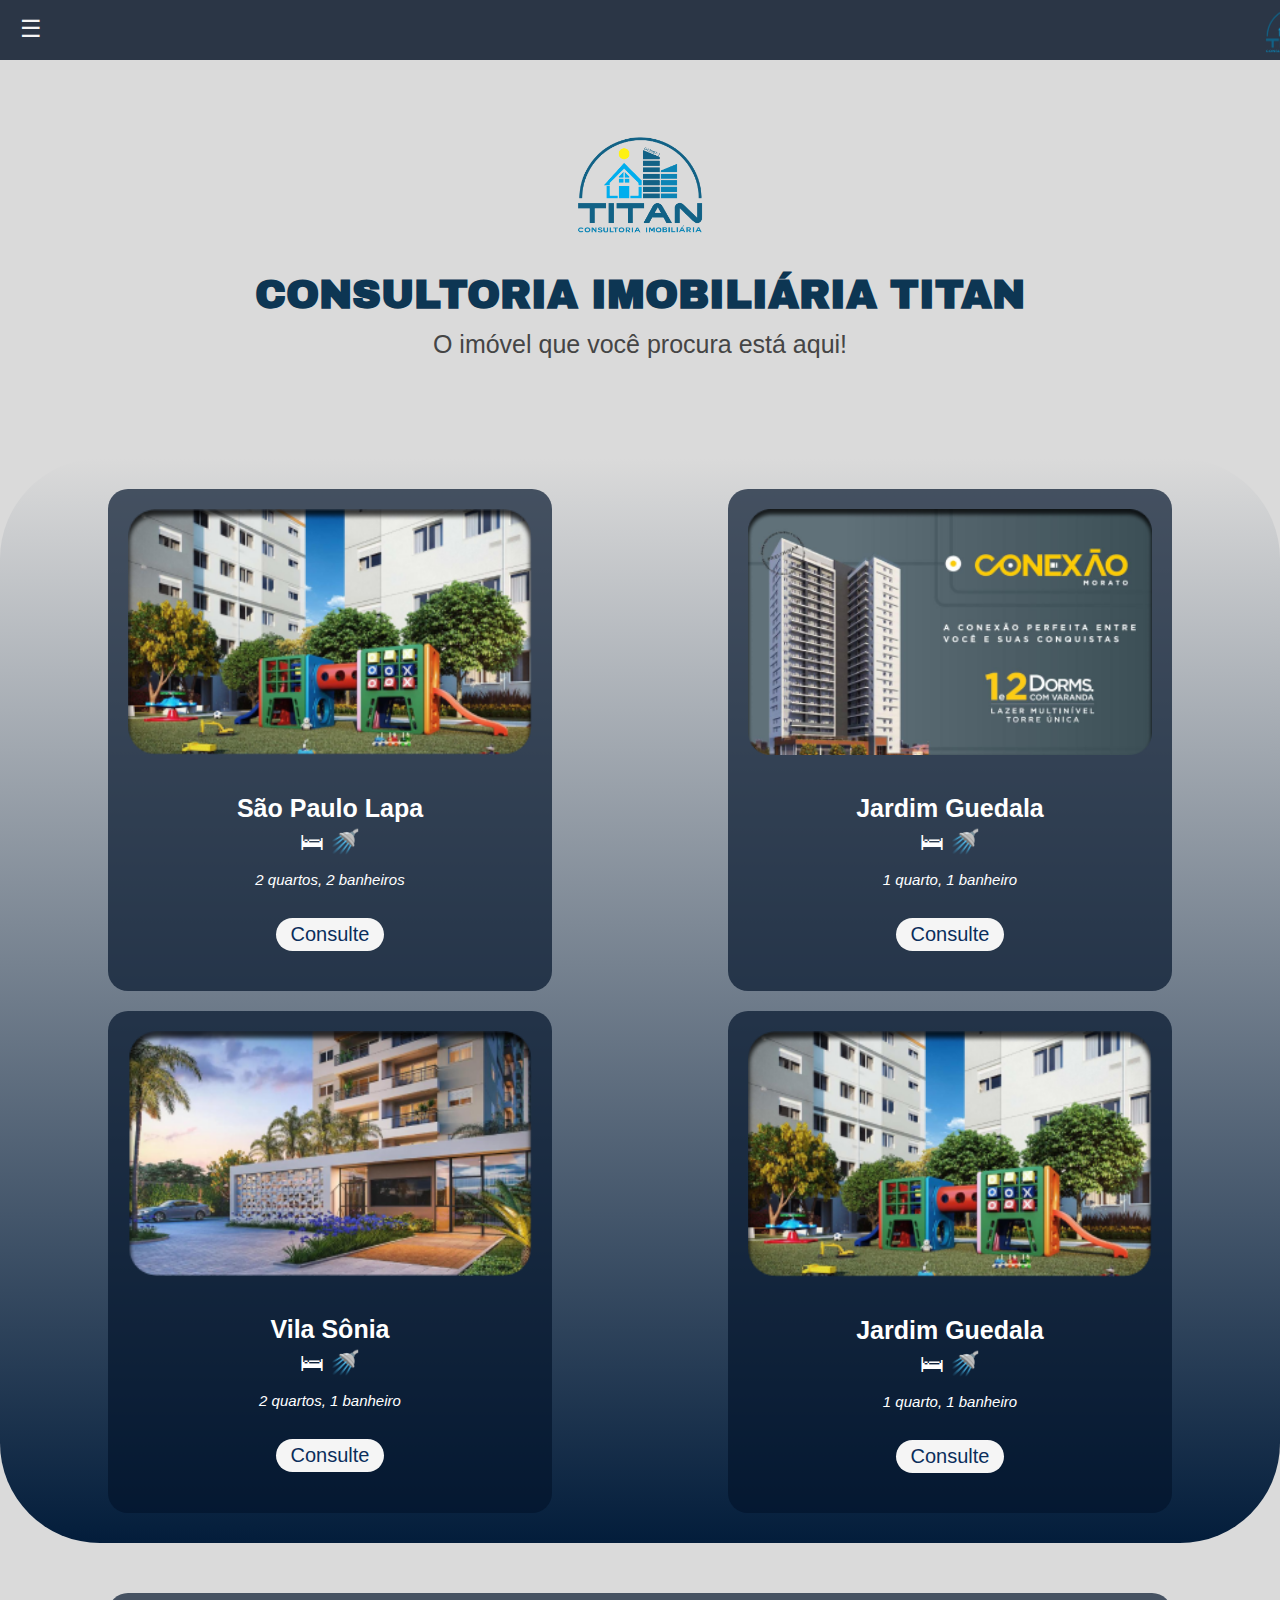
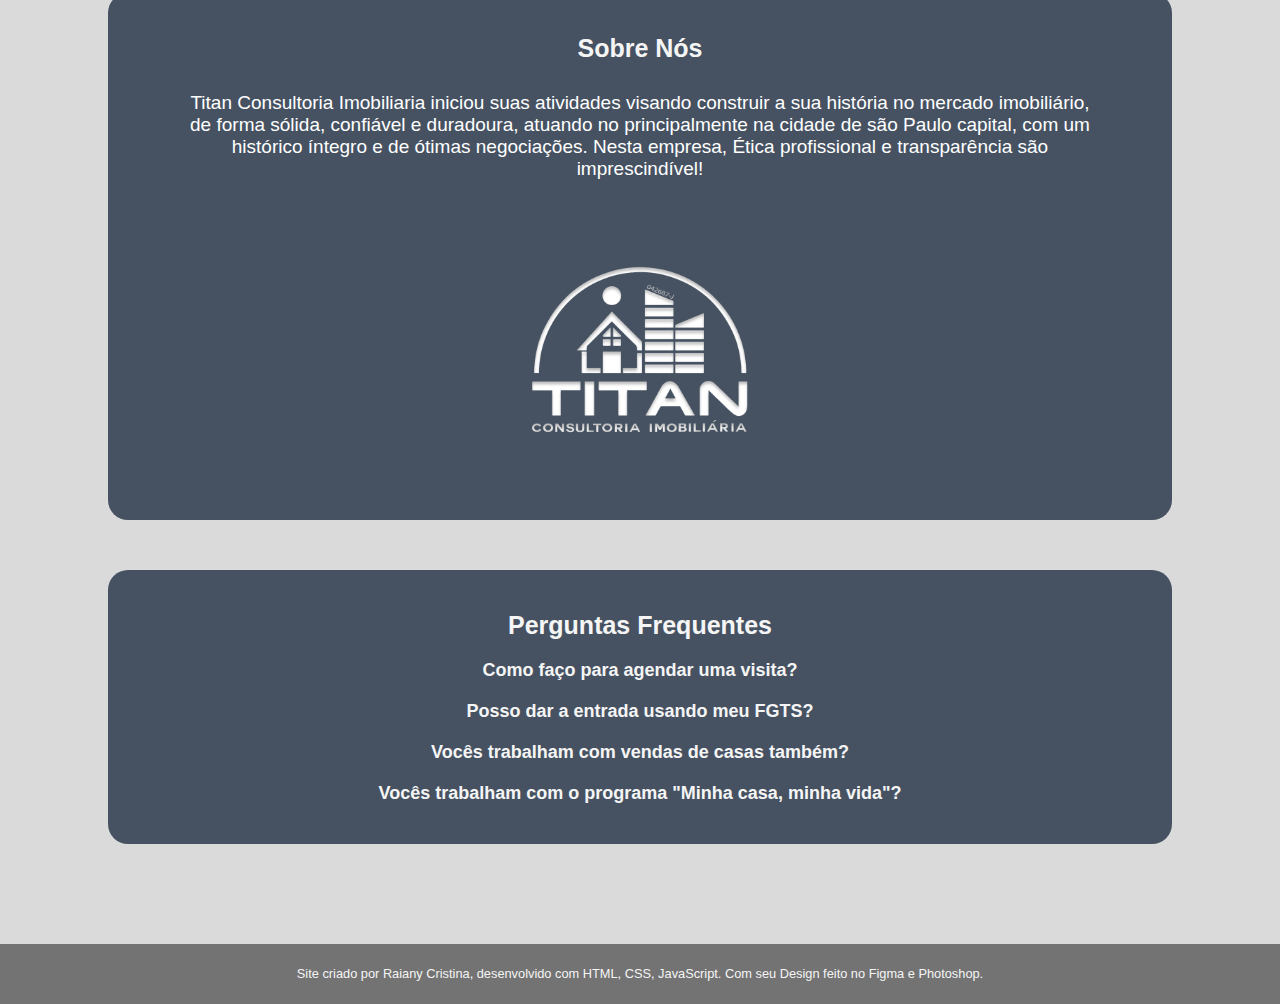
<file: index.html>
<!DOCTYPE html>
<html lang="pt">
<head>
    <link rel="stylesheet" href="./css/main.css">
    <meta charset="UTF-8">
    <meta http-equiv="X-UA-Compatible" content="IE=edge">
    <meta name="viewport" content="width=device-width, initial-scale=1.0">
    <title>Titan Consultoria</title>
</head>
<body>
<div class="overlay" id="overlay"></div>
<div class="menu-lateral" id="menuLateral">
    <nav class="menu">
        <a href="#">Home</a>
        <a href="vendas.html">Vendas</a>
        <a href="contato.html">Contato</a>
        <a href="sobre.html">Sobre nós</a>
    </nav>
</div>
<header>
    <div class="logo">
        <img src="./img/logo.png" alt="Logo" />
    </div>
    <button class="menu-toggle" id="menuToggle">&#9776;</button>
</header>
<main>
    <div class="principal">
        <img class="logo2" src="img/logo.png" alt="Logo" />
        <h1>CONSULTORIA IMOBILIÁRIA TITAN</h1>
        <p class="paragrafo2">O imóvel que você procura está aqui!</p>
    </div>
    <div class="box-lateral">
    </div>
    <div class="featured-boxes">
        <div class="featured-box">
            <img src="img/foto1.png" alt="São Paulo Lapa" />
            <h3>São Paulo Lapa</h3>
            <div class="symbol">&#128719; &#128703;</div>
            <p>2 quartos, 2 banheiros</p>
            <button class="consult-button">Consulte</button>
        </div>
        <div class="featured-box">
            <img src="img/foto3.png" alt="Jardim Guedala" />
            <h3>Jardim Guedala</h3>
            <div class="symbol">&#128719; &#128703;</div>
            <p>1 quarto, 1 banheiro</p>
            <button class="consult-button">Consulte</button>
        </div>
        <div class="featured-box">
            <img src="img/foto2.png" alt="Vila Sônia" />
            <h3>Vila Sônia</h3>
            <div class="symbol">&#128719; &#128703;</div>
            <p>2 quartos, 1 banheiro</p>
            <button class="consult-button">Consulte</button>
        </div>
        <div class="featured-box">
            <img src="img/foto1.png" alt="Jardim Guedala" />
            <h3>Jardim Guedala</h3>
            <div class="symbol">&#128719; &#128703;</div>
            <p>1 quarto, 1 banheiro</p>
            <button class="consult-button">Consulte</button>
        </div>
    </div>
    <div class="about-us-box">
        <h2>Sobre Nós</h2>
        <div class="about-us-content">
            <p>Titan Consultoria Imobiliaria iniciou suas atividades visando construir a sua história no mercado imobiliário, de forma sólida, confiável e duradoura, atuando no principalmente na cidade de são Paulo capital, com um histórico íntegro e de ótimas negociações. Nesta empresa, Ética profissional e transparência são imprescindível!</p>
            <img src="img/logo branco.png" alt="Sobre Nós" />
        </div>
    </div>
    <div class="faq-box">
        <h2>Perguntas Frequentes</h2>
        <div class="faq-question">
            <h3>Como faço para agendar uma visita?</h3>
            <div class="faq-answer">Para agendar, basta entrar em contato conosco, pelo WhatsApp, email etc. email: raianyoc@gmail.com.</div>
        </div>
        <div class="faq-question">
            <h3>Posso dar a entrada usando meu FGTS?</h3>
            <div class="faq-answer">Pode sim! Entre em contato com a gente para saber mais.</div>
        </div>
        <div class="faq-question">
            <h3>Vocês trabalham com vendas de casas também?</h3>
            <div class="faq-answer">Não, trabalhamos apenas com vendas de apartamentos!</div>
        </div>
        <div class="faq-question">
            <h3>Vocês trabalham com o programa "Minha casa, minha vida"?</h3>
            <div class="faq-answer">Sim! Trabalhamos com este programa por todo estado de São Paulo!</div>
        </div>

    </div> 
</main>
<footer>
    <p>Site criado por Raiany Cristina, desenvolvido com HTML, CSS, JavaScript. Com seu Design feito no Figma e Photoshop.</p>
</footer>
<script src="main.js"></script>
</body>
</html>
</file>
<file: css/main.css>
@import url('https://fonts.googleapis.com/css2?family=Archivo+Black&display=swap');

/* Estilos gerais */
body {
  margin: 0;
  padding: 0;
  font-family: Arial, sans-serif;
  background-attachment: fixed;
  background-repeat: no-repeat;
  background-size: cover;
  color: #202020;
  background-color: rgb(218, 218, 218);
  align-items: center;
}


/* Menu lateral */
.overlay {
  position: fixed;
  top: 0;
  left: 0;
  width: 100%;
  height: 100%;
  background-color: rgba(0, 0, 0, 0.5);
  z-index: 100;
  display: none;
}

.menu-lateral {
  position: fixed;
  top: 0;
  left: -250px;
  width: 250px;
  height: 100%;
  background-color: rgba(2, 16, 36, 0.813);
  transition: left 0.3s ease-in-out;
  z-index: 101;
}

.menu-lateral .menu {
  display: flex;
  flex-direction: column;
  align-items: center;
  padding-top: 60px;
}

.menu-lateral .menu a {
  font-weight: 200;
  margin: 10px;
  color: white;
  font-size: 18px;
  text-decoration: none;
}

.menu a:hover {
  color: rgba(250, 210, 25, 1);
}
/* Fim do menu lateral */



/* Menu */
header {
  display: flex;
  align-items: center;
  justify-content: space-between;
  background-color: rgba(2, 16, 36, 0.813);
  height: 60px;
  position: relative;
}

header .logo {
  display: flex;
  align-items: center;
}

header .logo img {
  width: 70px;
  height: 70px;
  margin-left: 1260px;
}

header .menu {
  display: flex;
  flex-direction: column;
  align-items: center;
  justify-content: center;
  flex: 1;
}

header .menu a {
  font-weight: 200;
  margin: 10px;
  color: white;
  font-size: 14px;
  text-decoration: none;
}

.menu-toggle {
  all: unset;
  cursor: pointer;
  position: absolute;
  top: 15px;
  left: 20px;
  font-size: 24px;
  z-index: 102;
  color: #F5F5F5;
}



/* Página Inicial */
.main-content {
  display: flex;
  flex-direction: column;
  align-items: center;
  justify-content: center;
  height: calc(100vh - 60px); /* min-height para garantir que o conteúdo ocupe pelo menos a altura da janela */
}

.logo2 {
  display: block;
  margin: auto; /* Centraliza horizontalmente */
  width: 150px;
  height: auto;
  margin-top: 50px; /* Margem superior para centralizar o logo */
}

h1 {
  font-family: 'Archivo Black', Arial, Helvetica, sans-serif;
  font-weight: 900;
  font-size: 40px;
  line-height: 70px;
  color: rgba(13, 54, 83, 1);
  margin: 0px;
  text-align: center;
}

.paragrafo2 {
  font-weight: lighter;
  text-align: center;
  margin-top: 0px;
  font-size: 25px;
  color: rgb(69, 69, 69);
}

@media (max-width: 1024px) {      /* Responsividade das fotos Maximo de tela 1024px */
  .logo2 {
      display: inline-block;
      margin-left: 0px;
      margin-right: 0px;
  }
}

@media (max-width: 1050px) {     /* Responsividade das fotos Maximo de tela 1050px */
  .logo2 {
      display: inline-block;   
  }
}

@media (max-width: 480px) {      /* Responsividade das fotos Maximo de tela 480px */
  .logo2 {
      display: inline-block;     
  }
}


/* Caixas em Destaque */
.featured-boxes {
  margin-top: 100px;
  display: flex;
  flex-wrap: wrap;
  justify-content: space-between;
  padding: 20px;
  background: linear-gradient(to top, #031D3B, rgb(218, 218, 218));
  background-color: #031D3B;
  border-radius: 100px;
}

.featured-box {
  flex-basis: calc(33.33% - 10px); /* Distribui igualmente em telas maiores */
  margin-bottom: 20px;
  background-color: #03152cb0;
  padding: 20px;
  margin: 10px;
  margin-inline-start: auto;
  margin-inline-end: auto;
  text-align: center;
  color: white;
  border-radius: 20px;
  
}

.featured-box img {
  width: 100%;
  height: auto;
  margin-bottom: 10px;
}

.featured-box h3 {
  font-size: 25px;
  margin-bottom: 5px;
}

.symbol {
  font-size: 24px;
  margin-bottom: 5px;
}

.featured-box p {
  font-size: 15px;
  font-style: italic;
  margin-bottom: 30px;
}

.consult-button {
  background-color: #F5F5F5;
  color: #0B2E5C;
  border: none;
  margin-bottom: 20px;
  padding: 5px 15px;
  font-size: 20px;
  font-family: 'Franklin Gothic Medium', 'Arial Narrow', Arial, sans-serif;
  cursor: pointer;
  border-radius: 20px;
}

.box-lateral h2 {
  font-size: 20px;
  font-weight: bold;
  margin-bottom: 10px;
  text-align: center;
  color: #202020;
}

.about-us-box {
  margin: 50px auto;
  padding: 20px;
  background-color: #03152cb0;
  text-align: center;
  color: white;
  border-radius: 20px;
  max-width: 80%;
}

.about-us-box h2 {
  font-size: 25px;
  margin-bottom: 10px;
  color: #F5F5F5;
}

.about-us-content {
  display: flex;
  flex-direction: column;
  align-items: center;
}

.about-us-content p {
  font-size: 19px;
  margin-left: 50px;
  margin-right: 50px;
  margin-bottom: 20px;
}

.about-us-content img {
  width: 100%;
  max-width: 300px;
  height: auto;
  border-radius: 10px;
}

.faq-box {
  margin: 50px auto;
  padding: 20px;
  background-color: #03152cb0;
  text-align: center;
  color: white;
  border-radius: 20px;
  max-width: 80%;
}

.faq-box h2 {
  font-size: 25px;
  margin-bottom: 20px;
  color: #F5F5F5;
}

.faq-question {
  margin-bottom: 20px;
}

.faq-question h3 {
  font-size: 18px;
  margin-bottom: 10px;
  color: #F5F5F5;
  cursor: pointer;
}

.faq-answer {
  display: none;
  font-size: 16px;
  color: #F5F5F5;
}



.sales-page {
  margin: 50px auto;
  padding: 20px;
  background-color: #03152cb0;
  text-align: center;
  color: white;
  border-radius: 20px;
  max-width: 80%;
}

.sales-page h2 {
  font-size: 25px;
  margin-bottom: 10px;
  color: #F5F5F5;
}

.sales-gallery {
  position: relative;
  display: flex;
  align-items: center;
  justify-content: center;
  margin-top: 20px;
}

.sales-images {
  display: flex;
  align-items: center;
  justify-content: center;
  width: 100%;
  overflow: hidden;
}

.sales-image {
  max-width: 100%;
  max-height: 300px;
  margin: 0 10px;
  border-radius: 10px;
}

.prev-button,
.next-button {
  position: absolute;
  top: 50%;
  transform: translateY(-50%);
  background: rgba(255, 255, 255, 0.5);
  color: #031D3B;
  border: none;
  padding: 10px;
  font-size: 18px;
  cursor: pointer;
  border-radius: 50%;
}

.prev-button {
  left: 0;
}

.next-button {
  right: 0;
}



/* Rodapé */
footer {
  margin-top: 100px;
  text-align: center;
  font-size: 0.8em;
  padding: 10px;
  background-color: rgba(0, 0, 0, 0.47);
  color: #F5F5F5;      
}
</file>
